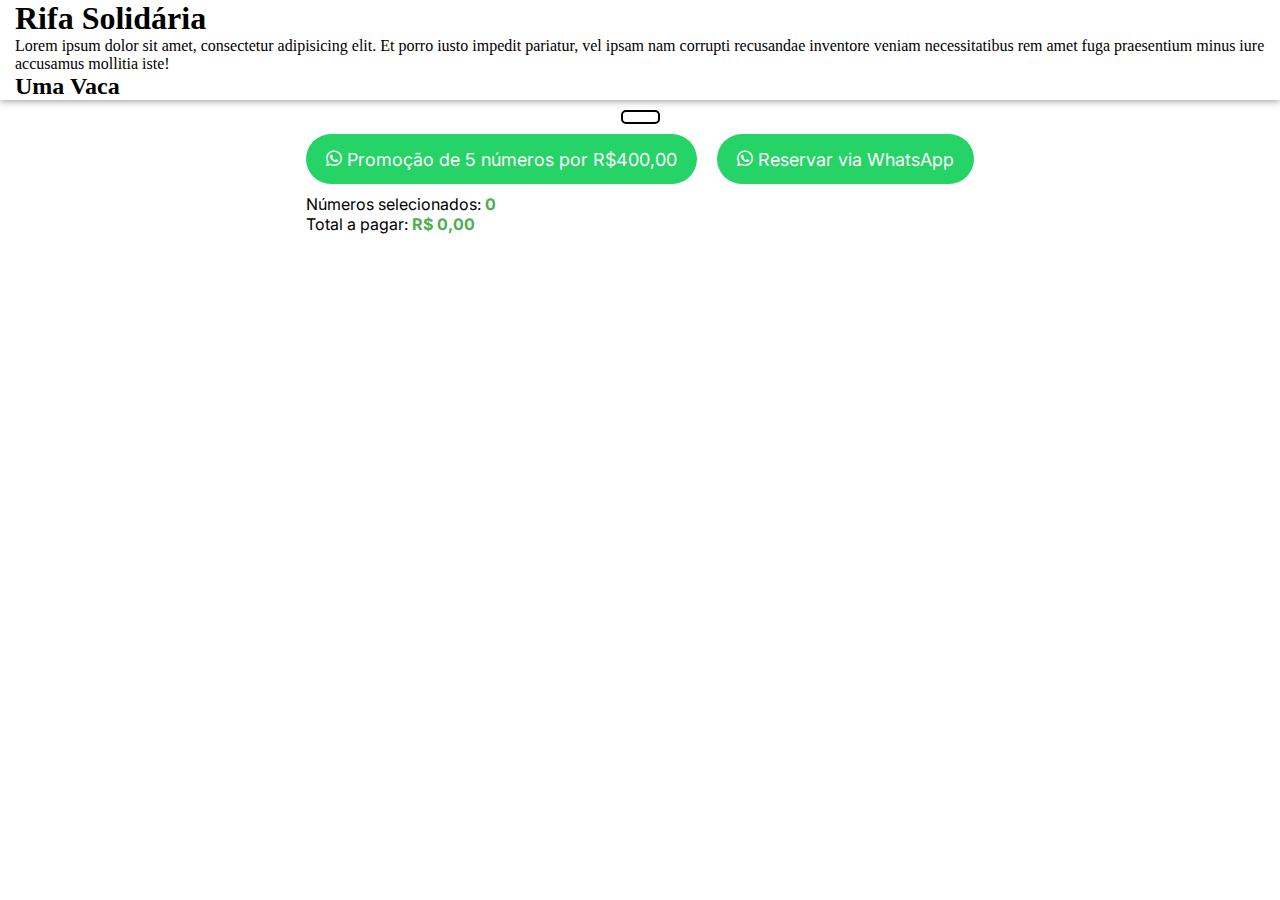
<file: rifas-code/index.html>
<!DOCTYPE html>
<html lang="pt-br">
<head>
    <meta charset="UTF-8">
    <meta name="viewport" content="width=device-width, initial-scale=1.0">
    <link rel="stylesheet" href="style.css">
    <link rel="stylesheet" href="https://cdnjs.cloudflare.com/ajax/libs/font-awesome/6.7.2/css/all.min.css">
    <title>Rifa</title>
</head>
<body>
            <header>

                <h1>
                    Rifa Solidária
                </h1>

                <div class="descricao-cabecalho">

                    <p>
                        Lorem ipsum dolor sit amet, consectetur adipisicing elit. Et porro iusto impedit pariatur, vel ipsam nam corrupti recusandae inventore veniam necessitatibus rem amet fuga praesentium minus iure accusamus mollitia iste!
                    </p>

                    <h2>
                        Uma Vaca
                    </h2>

                </div>

            </header>

            <main>

                <div class="principal">

                    <div class="container-numeros">
                        <div id="numeros"></div>
                    </div>

                    <div class="descricao-principal">

                        <p>
                            Números selecionados: <span class="destaque" id="quantidade">0</span><br>
                            Total a pagar: <span class="destaque" id="total">R$ 0,00</span>
                        </p>
                        <button id="whatsappBtn"><i class="fa-brands fa-whatsapp"></i> Promoção de 5 números por R$400,00</button>
                        
                        <button id="whatsappBtn"><i class="fa-brands fa-whatsapp"></i> Reservar via WhatsApp</button>

                    </div>

                </div>

            </main>

    <script src="script.js"></script>
</body>
</html>
</file>
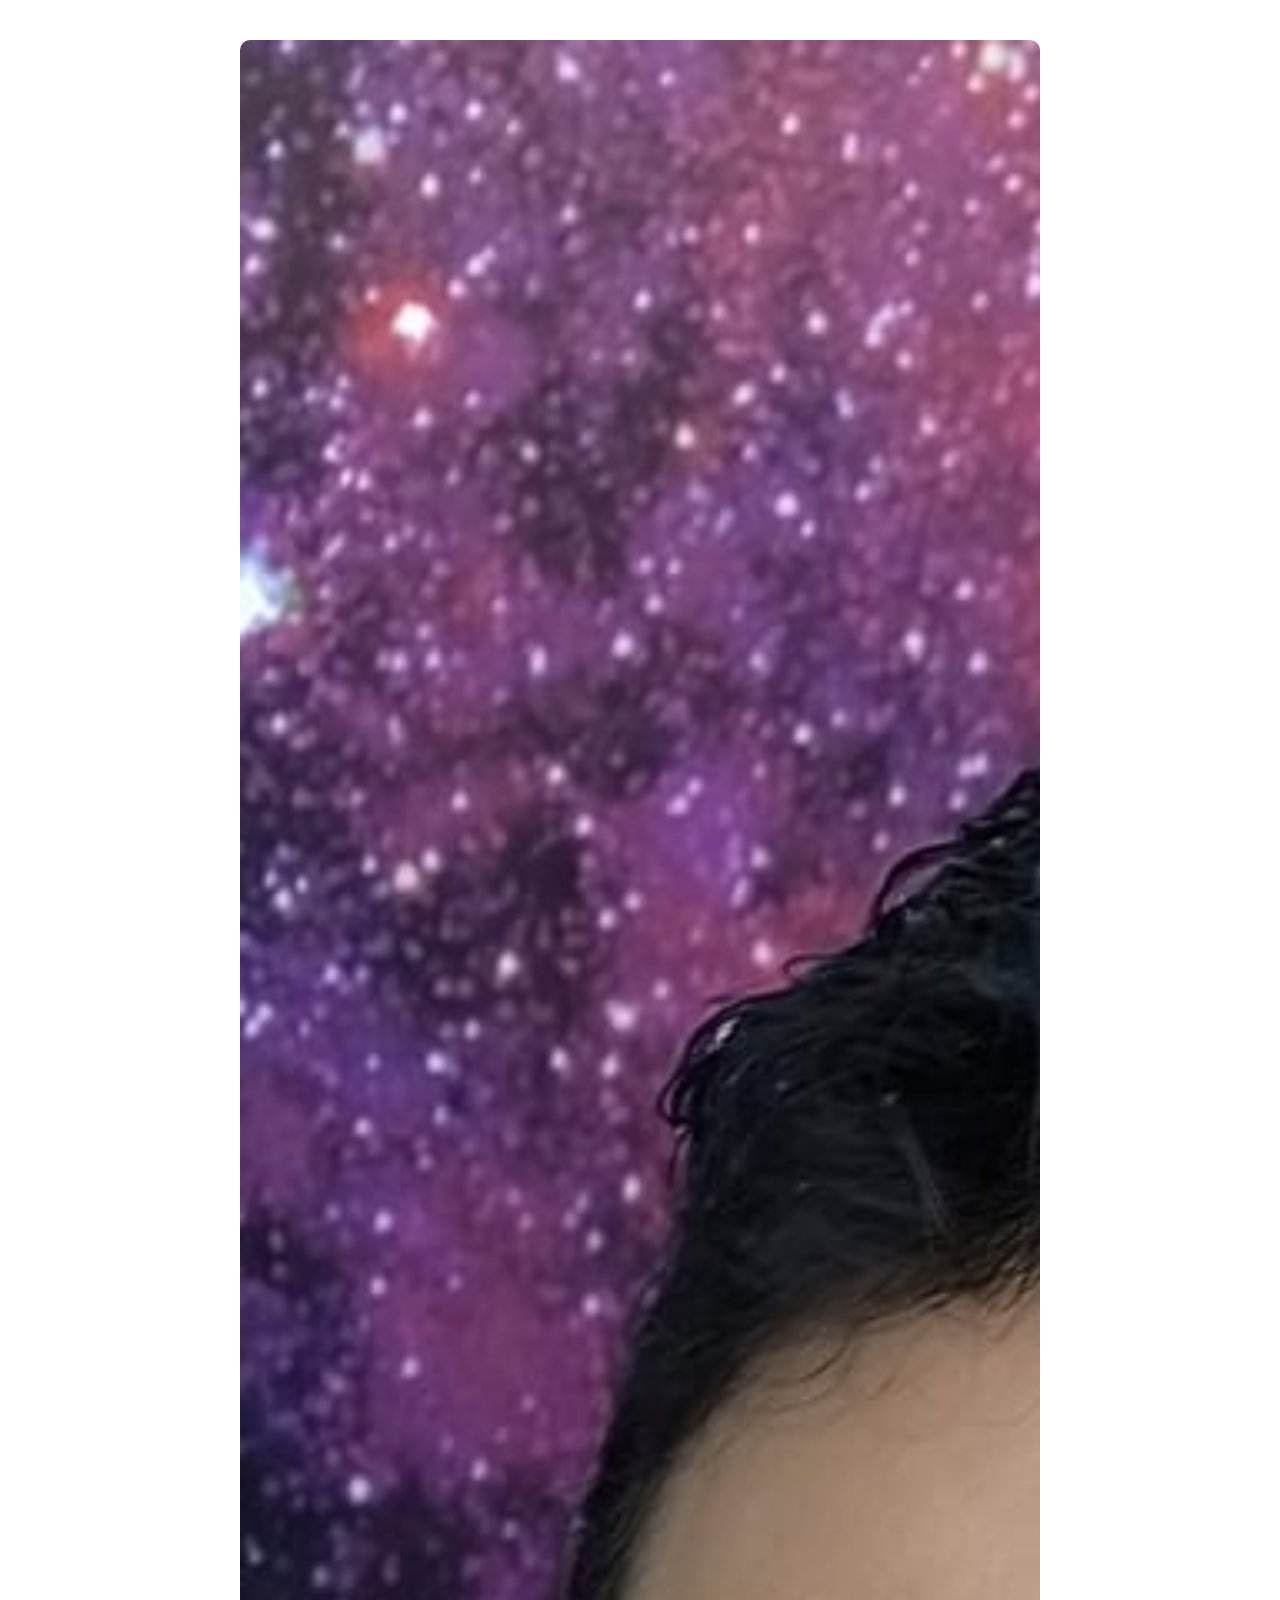
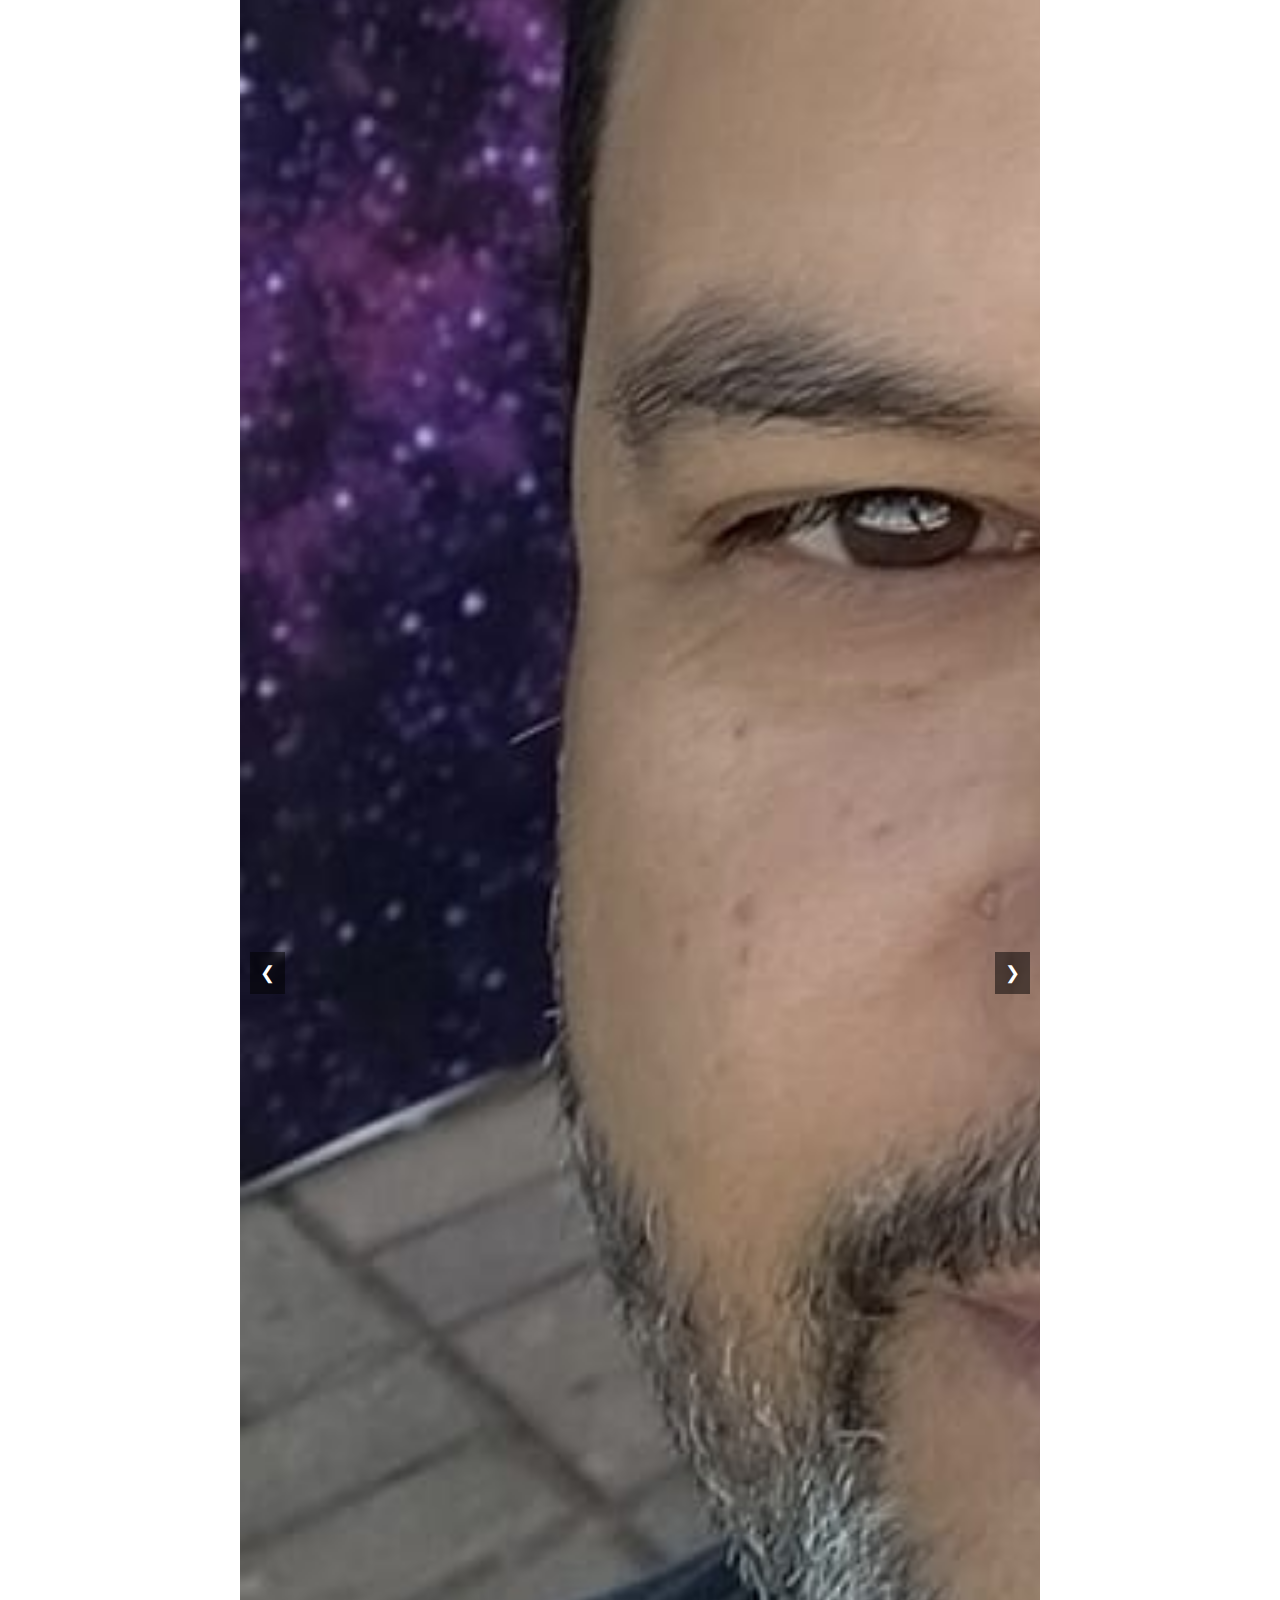
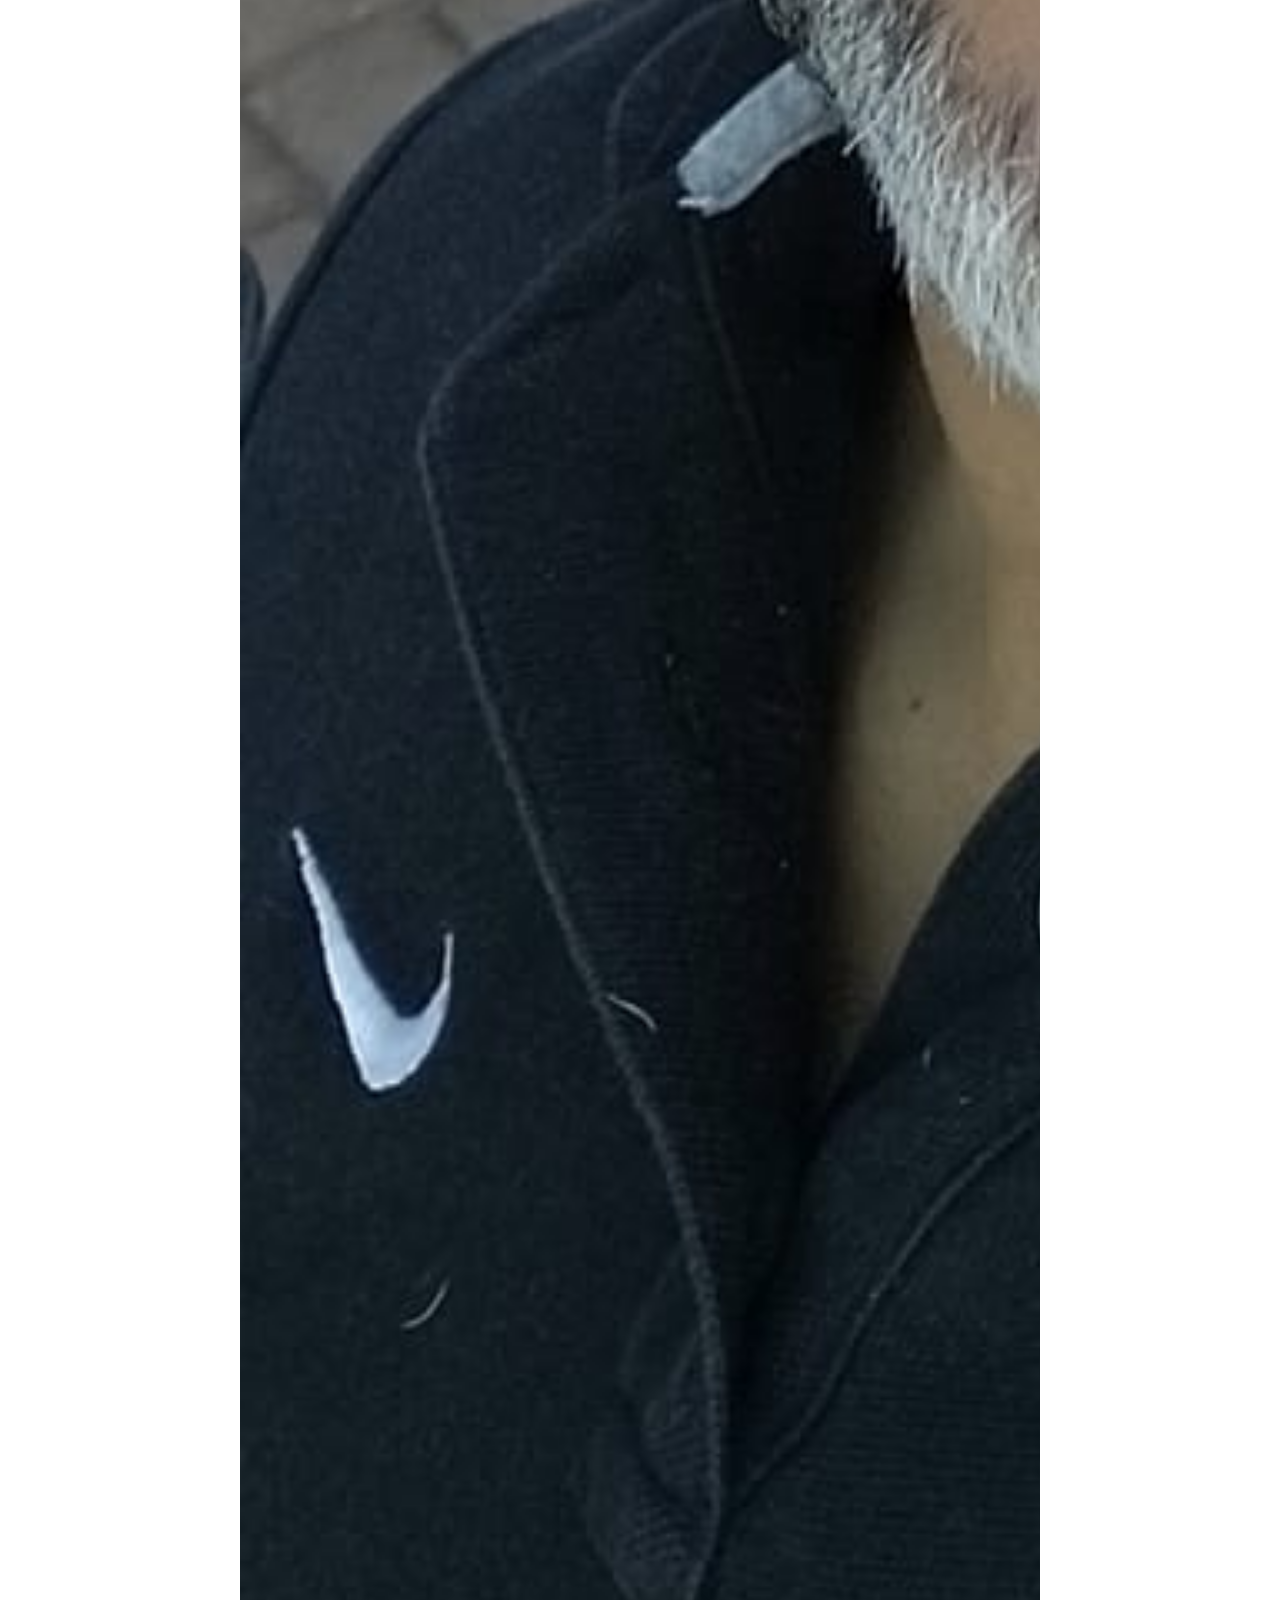
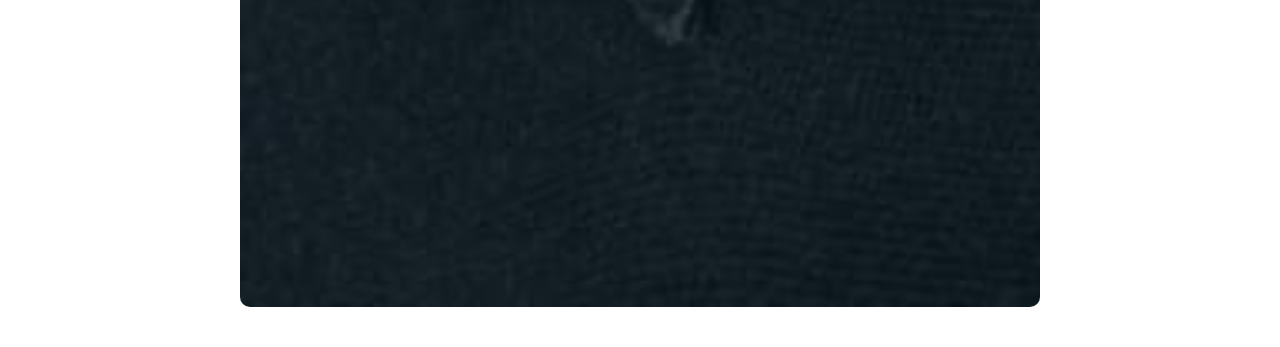
<file: rifas-code/teste.html>
<!DOCTYPE html>
<html lang="pt-br">

<head>
    <meta charset="UTF-8">
    <title>Carrossel de Imagens</title>
    <style>
        * {
            box-sizing: border-box;
        }

        body {
            margin: 0;
            font-family: Arial, sans-serif;
        }

        .carrossel {
            max-width: 800px;
            margin: 40px auto;
            position: relative;
            overflow: hidden;
            border-radius: 10px;
        }

        .slides {
            display: flex;
            transition: transform 0.5s ease-in-out;
            width: 300%;
            /* se tiver 3 imagens, 300% */
        }

        .slides img {
            width: 100%;
            height: auto;
            flex: 1 0 100%;
        }

        .botoes {
            position: absolute;
            top: 50%;
            width: 100%;
            display: flex;
            justify-content: space-between;
            transform: translateY(-50%);
            padding: 0 10px;
        }

        .botoes button {
            background-color: rgba(0, 0, 0, 0.5);
            border: none;
            color: white;
            font-size: 18px;
            padding: 10px;
            cursor: pointer;
        }
    </style>
</head>

<body>

    <div class="carrossel">
        <div class="slides" id="slides">
            <img src="img-tuta.jpeg" alt="Imagem 1">
            <img src="img-remedio-Alecensa.jpeg" alt="Imagem 2">
            <img src="img-vaca-1.jpeg" alt="Imagem 3">
        </div>
        <div class="botoes">
            <button onclick="mudarSlide(-1)">❮</button>
            <button onclick="mudarSlide(1)">❯</button>
        </div>
    </div>

    <script>
        let slideAtual = 0;
        const slides = document.getElementById('slides');
        const totalSlides = slides.children.length;

        function mudarSlide(direcao) {
            slideAtual = (slideAtual + direcao + totalSlides) % totalSlides;
            slides.style.transform = `translateX(-${slideAtual * 100}%)`;
        }

        // Muda automaticamente a cada 5 segundos
        setInterval(() => mudarSlide(1), 15000);
    </script>

</body>

</html>
</file>
<file: rifas-code/style.css>
@import url('https://fonts.googleapis.com/css2?family=Montserrat:ital,wght@0,100..900;1,100..900&display=swap');
@import url('https://fonts.googleapis.com/css2?family=Inter:ital,opsz,wght@0,14..32,100..900;1,14..32,100..900&display=swap');

* {
  margin: 0;
  padding: 0;
  box-sizing: border-box;
  list-style: none;
  text-decoration: none;
}

:root {
  --font-titulo: "Montserrat", sans-serif;
  --font-texto: "Inter", sans-serif;
}

html {
  scroll-behavior: smooth;
}

body {
  margin: 0 auto;
  display: flex;
  flex-direction: column;
  align-items: center;
  justify-content: center;
  gap: 10px;
}

header {
  width: 100%;
  position: sticky;
  top: 0;
  box-shadow: 0 0 8px rgba(0, 0, 0, 0.5);
  background-color: white;
  padding: 0 15px;
  z-index: 1;
}

.cabecalho {
  max-width: 1300px;
  margin: auto;
  height: 10vh;
  display: flex;
  align-items: center;
  justify-content: space-between;
  gap: 10px;
}

.cabecalho > h1 > a {
  font-size: 29px;
  color: black;
  font-family: var(--font-titulo);
}

.icone-hamburguer {
  display: none;
  position: relative;
  flex-direction: column;
  align-items: center;
  justify-content: center;
  gap: 5px;
  width: 40px;
  height: 40px;
  cursor: pointer;
  border: 1px solid;
  border-radius: 5px;
}

.icone-hamburguer > div {
  width: 25px;
  height: 3px;
  background-color: black;
  transition: all 0.3s ease-in-out;
}

.icone-hamburguer.ativo > div:nth-child(1) {
  transform: rotate(45deg);
  position: absolute;
}

.icone-hamburguer.ativo > div:nth-child(2) {
  transform: rotate(-45deg);
  position: absolute;
}

.icone-hamburguer.ativo > div:nth-child(3) {
  display: none;
}

nav > ul {
  display: flex;
  gap: 15px;
}

nav > ul > li > a {
  font-size: 18px;
  color: black;
  font-family: var(--font-texto);
  transition: color 0.3s;
}

nav > ul > li > a:hover {
  color: #4CAF50;
}

.redes-sociais {
  display: flex;
  gap: 10px;
}

.redes-sociais > button {
  border: 1px solid black;
  border-radius: 50%;
}

.redes-sociais > button > a {
  display: flex;
  align-items: center;
  justify-content: center;
  width: 35px;
  height: 35px;
  font-size: 20px;
  border-radius: 50%;
  background-color: white;
}

.redes-sociais > button:nth-child(1) > a {
  color: red;
}

.redes-sociais > button:nth-child(2) > a {
  color: black;
}

main {
  padding: 0 15px;
}

.principal {
  max-width: 1300px;
  display: flex;
  flex-direction: column;
  align-items: center;
}

.descricao-principal {
  display: grid;
  grid-template-areas:
  'titulo img'
  'texto  img';
  grid-template-columns: repeat(2, auto);
  row-gap: 10px;
  column-gap: 20px;
  padding: 10px 0 30px 0;
}

.descricao-principal > h1 {
  grid-area: titulo;
  width: fit-content;
  font-family: var(--font-titulo);
}

#sobre {
  scroll-margin-top: 160px;
}

.descricao-principal > p {
  grid-area: texto;
  font-family: var(--font-texto);
  text-align: justify;
}

  .container-carrossel {
    grid-area: img;
    display: flex;
    align-items: center;
  }

  .carrossel {
    width: fit-content;
    border: 1px solid black;
    height: 400px;
    position: relative;
    overflow: hidden;
    display: flex;
    justify-content: center;
    border-radius: 10px;
  }
  
  .carrossel img {
    display: none;
    width: 250px;
    object-fit: cover;
  }
  
  .carrossel img.ativa {
    display: block;
  }
  
  .carrossel button {
    width: 35px;
    height: 35px;
    position: absolute;
    top: 50%;
    transform: translateY(-50%);
    background-color: rgba(0,0,0,0.5);
    color: white;
    border: none;
    cursor: pointer;
    border-radius: 3px;
  }
  
  .carrossel .anterior {
    left: 7px;
  }
  
  .carrossel .proximo {
    right: 7px;
  }

.rifa {
  width: 100%;
  max-width: 1300px;
  display: grid;
  grid-template-columns: repeat(2, auto);
  gap: 20px;
  padding: 30px 0 60px 0;
}

.div-span {
  display: flex;
  flex-direction: column;
  gap: 15px;
  margin-top: 25px;
}

.div-span > div {
  display: flex;
  flex-direction: column;
  gap: 8px;
}

.div-span > div .span {
  font-size: 17px;
  font-family: var(--font-texto);
}

.div-span > div:nth-child(1) > .span2 {
  display: flex;
  flex-direction: column;
  gap: 5px;
  font-weight: bold;
  font-size: 20px;
}
.div-span > div:nth-child(1) > .span2 > strong {
  font-size: 17px;
  font-weight: bold;
  line-height: 23px;
}

.container-numeros > span {
  display: block;
  border: 1px solid;
  border-bottom: none;
  width: fit-content;
  margin: auto;
  padding: 5px;
  font-weight: bold;
  font-family: var(--font-titulo);
  border-radius: 5px 5px 0 0;
}

#doacao {
  scroll-margin-top: 100px;
}

#numeros {
  border: 2px solid;
  display: flex;
  flex-wrap: wrap;
  gap: 10px;
  max-height: 400px;
  overflow-y: scroll;
  padding: 5px 5px 5px 30px;
  border-radius: 5px;
  scrollbar-width: thin;
  scrollbar-color: #888 #f1f1f1;
}

#numeros::-webkit-scrollbar {
  width: 6px;
}

#numeros::-webkit-scrollbar-track {
  background: #f1f1f1;
}

#numeros::-webkit-scrollbar-thumb {
  background: #888;
  border-radius: 10px;
}

.numero {
  display: flex;
  align-items: center;
  justify-content: center;
  width: 40px;
  height: 40px;
  border: 2px solid #000;
  border-radius: 8px;
  cursor: pointer;
  user-select: none;
  transition: background-color 0.2s;
}

@media (hover: hover) {
  .numero:hover {
    background-color: #4CAF50;
    color: white;
  }
}

.numero.bloqueado {
  background-color: rgb(168, 100, 250);
  color: white;
  cursor: not-allowed;
}

.selecionado {
  background-color: #4CAF50;
  color: white;
}
  
.destaque {
  font-weight: bold;
  color: #4CAF50;
}

  #whatsappBtn {
  width: 100%;
  height: 50px;
  display: flex;
  align-items: center;
  justify-content: center;
  gap: 5px;
  font-size: 18px;
  border: none;
  border-radius: 30px;
  background-color: #25D366;
  color: white;
  cursor: pointer;
  font-family: var(--font-texto);
  padding: 0 20px;
  transition: background-color 0.3s;
  }

  #whatsappBtn:hover {
    background-color: #1ebe5d;
  }

  #whatsappBtn > i {
    font-size: 18px;
  }

  .btn-doacoes {
    width: 100%;
    height: 50px;
    border: none;
    border-radius: 10px;
  }

  .btn-doacoes > a {
    width: 100%;
    height: 100%;
    display: flex;
    align-items: center;
    justify-content: center;
    gap: 5px;
    font-size: 18px;
    color: white;
    background-color: #25D366;
    border-radius: 30px;
    transition: background-color 0.3s;
  }

  .btn-doacoes > a > i {
    font-size: 19px;
  }

  .btn-doacoes > a:hover {
    background-color: #1ebe5d;
  }

  footer {
    width: 100%;
    display: flex;
    justify-content: center;
    background-color: black;
    color: white;
    padding: 30px 15px 15px 15px;
  }

  .rodape {
    width: 100%;
    max-width: 1300px;
  }

  .rodape > ul {
    width: 100%;
    display: grid;
    grid-template-areas:
    'texto links sociais'
    'direitos direitos direitos';
    grid-template-rows: repeat(2, 1fr);
    justify-content: space-between;
    gap: 30px;
  }

  .rodape > ul > li:nth-child(1) {
    grid-area: texto;
  }
  .rodape > ul > li:nth-child(2) {
    grid-area: links;
  }
  .rodape > ul > li:nth-child(3) {
    grid-area: sociais;
  }
  .rodape > ul > li:nth-child(4) {
    grid-area: direitos;
    display: flex;
    justify-content: end;
    align-items: center;
  }

  .rodape > ul > li {
    display: flex;
    flex-direction: column;
    gap: 10px;
  }

  .rodape > ul > li > h3 {
    font-size: 25px;
    font-family: var(--font-titulo);
  }

  .rodape > ul > li:nth-child(1) > span {
    max-width: 200px;
    font-family: var(--font-texto);
  }

  .rodape > ul > li:nth-child(1) > span > a {
    color: white;
    text-decoration: underline;
  }

  .rodape > ul > li:nth-child(2) > div {
    display: flex;
    flex-direction: column;
    gap: 10px;
  }

  .rodape > ul > li:nth-child(2) > div > a {
    font-size: 18px;
    color: white;
    font-family: var(--font-texto);
    transition: color 0.3s;
  }

  .rodape > ul > li:nth-child(2) > div > a:hover {
    color: #4CAF50;
  }

  .rodape > ul > li:nth-child(3) > div {
    display: flex;
    justify-content: center;
    gap: 30px;
  }

  .rodape > ul > li:nth-child(3) > div > a > i {
    transition: color 0.3s;
  }

  .rodape > ul > li:nth-child(3) > div > a > i:hover {
    color: #4CAF50;
  }

  .rodape > ul > li:nth-child(3) > div > a {
    color: white;
    font-size: 30px;
  }

  .rodape > ul > li:nth-child(4) > span {
    font-family: var(--font-texto);
  }

  .rodape > ul > li:nth-child(4) > span > br {
    display: none;
  }

  .rodape > ul > li:nth-child(4) > span > a {
    color: white;
    text-decoration: underline;
    font-size: 17px;
  } 

  @media (max-width: 700px) {

    .cabecalho > h1 > a {
      font-size: 26.5px;
    }

    nav {
      display: none;
    }

    nav.ativo {
      display: flex;
      position: fixed;
      top: 10vh;
      left: 0;
      width: 100%;
      background-color: black;
    }

    nav > ul {
      width: 100%;
      flex-direction: column;
      gap: 0;
    }

    nav > ul > li {
      width: 100%;
      height: 50px;
    }

    nav > ul > li > a {
      border-bottom: 1px solid white;
      color: white;
      width: 100%;
      height: 100%;
      display: flex;
      align-items: center;
      justify-content: center;
      transition: background-color 0.3s;
    }

    nav > ul > li > a:hover {
      color: white;
      background-color: #4CAF50;
    }

    .icone-hamburguer {
      display: flex;
    }

    .descricao-principal {
      display: flex;
      flex-direction: column;
    }

    .container-carrossel {
      justify-content: center;
    }

    .carrossel {
      width: 100%;
      margin-top: 20px;
    }

    .rifa {
      display: flex;
      flex-direction: column;
      align-items: center;
      gap: 0px;
    }

    .div-span {
      display: grid;
      grid-template-areas:
      'div-span1 div-span2'
      'btn1      btn1'
      'btn2      btn2';
    }

    .div-span > div:nth-child(1) {
      grid-area: div-span1;
    }
    .div-span > div:nth-child(2) {
      grid-area: div-span2;
      flex-direction: column-reverse;
    }
    .div-span > #whatsappBtn {
      grid-area: btn1;
    }
    .div-span > .btn-doacoes {
      grid-area: btn2;
    }

    .div-span > div > span {
      height: 100%;
      display: flex;
      align-items: center;
      justify-content: center;
      text-align: center;
      border: 1px solid;
      padding: 10px 5px;
      border-radius: 5px;
    }

    .div-span > div:nth-child(1) > .span1 {
      height: 70px;
    }

    .div-span > div:nth-child(2) > .span3 {
      flex-direction: column;
      gap: 10px;
    }
    .div-span > div:nth-child(2) > .span3 > span {
      border: 1px solid black;
      width: 30px;
      height: 30px;
      display: flex;
      align-items: center;
      justify-content: center;
      border-radius: 50%;
      padding: 5px;
    }

    .div-span > div:nth-child(2) > .span4 {
      height: 50px;
      display: flex;
      flex-direction: column;
      align-items: center;
      justify-content: center;
    }

    #numeros {
      max-height: 300px;
    }

    .numero:hover {
      background-color: white;
      color: black;
    }

    .numero.bloqueado {
      background-color: rgb(168, 100, 250);
      color: white;
      cursor: not-allowed;
    }

    .rodape > ul {
      grid-template-areas:
      'texto texto texto texto'
      'links links sociais sociais'
      'direitos direitos direitos direitos';
      grid-template-columns: repeat(2, 1fr);
      grid-template-rows: repeat(3, 1fr);
    }

    .rodape > ul > li:nth-child(1) > span {
      max-width: 100%;
      text-align: justify;
    }

    .rodape > ul > li:nth-child(4) > span {
      text-align: center;
    }

    .rodape > ul > li:nth-child(4) > span > br {
      display: block;
    }

  }

  @media (max-width: 370px) {
    
    .cabecalho > h1 > a {
      font-size: 19px;
    }
  }
</file>
